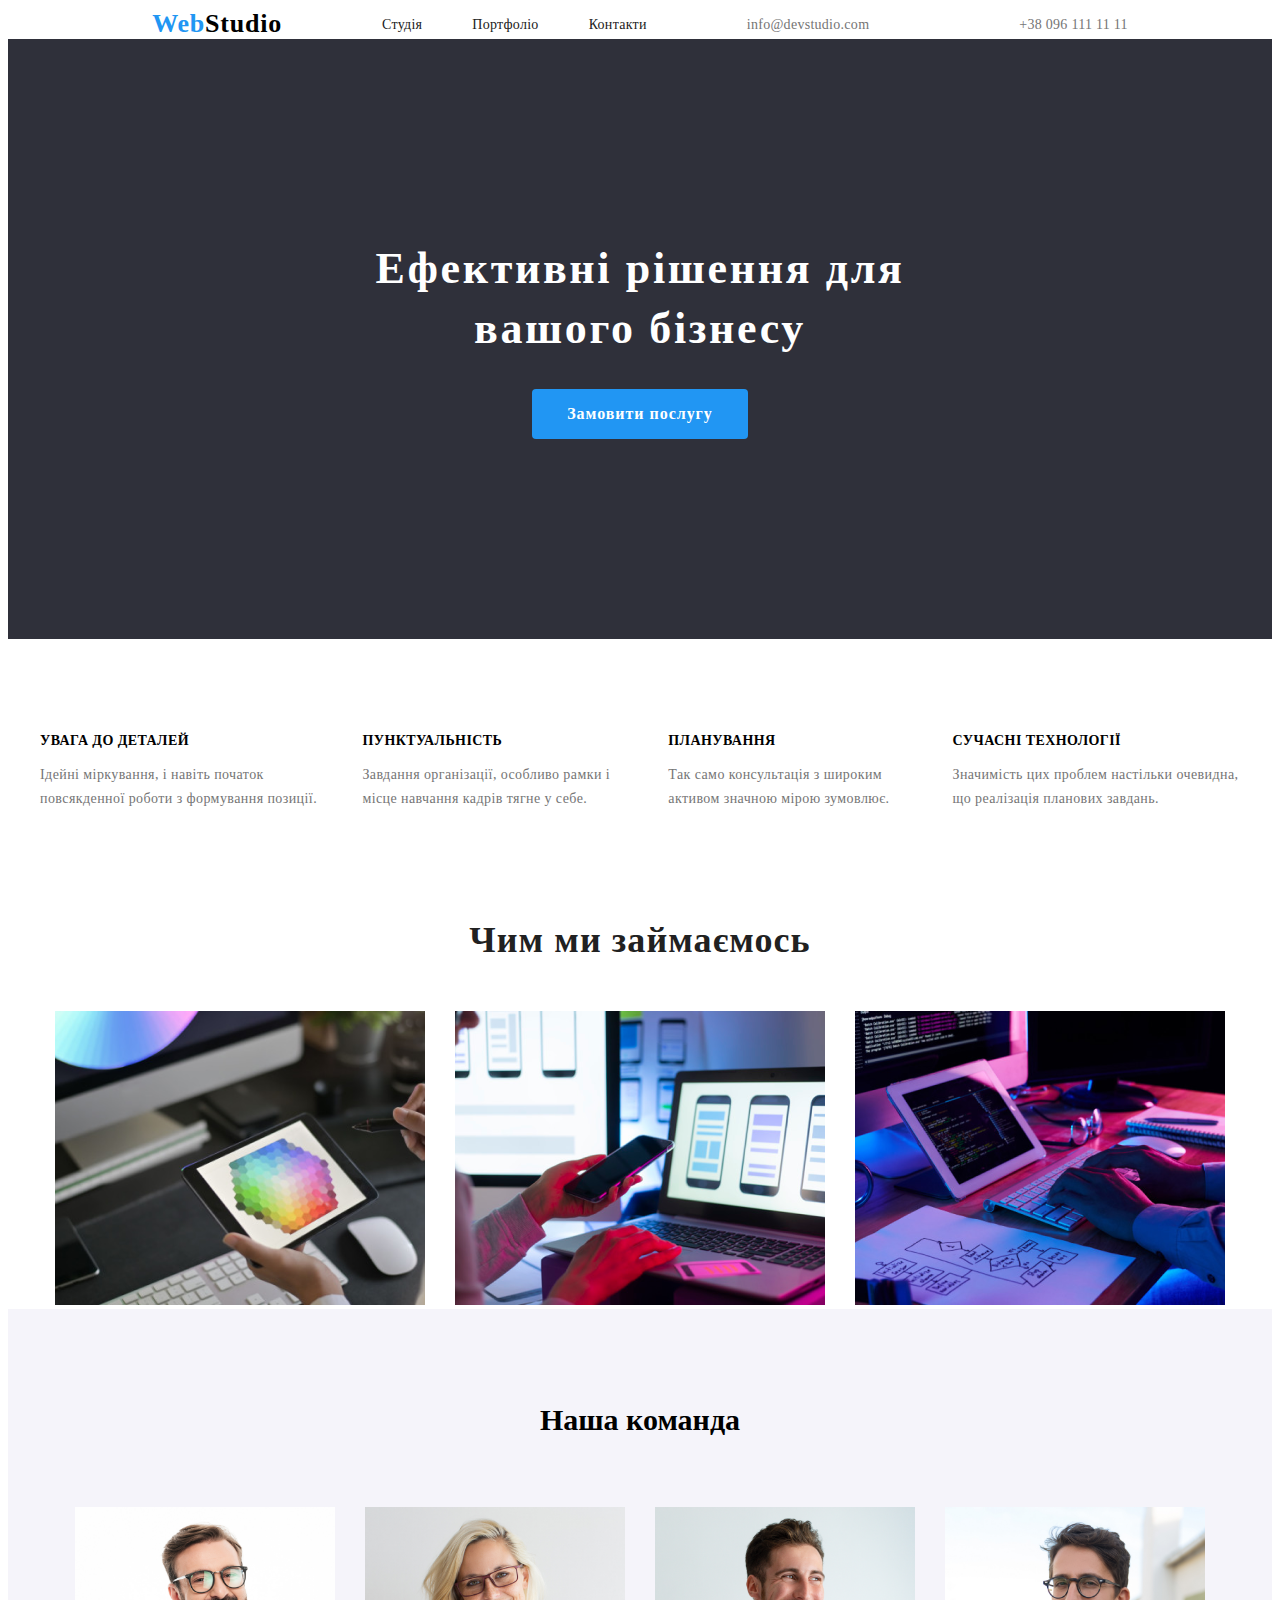
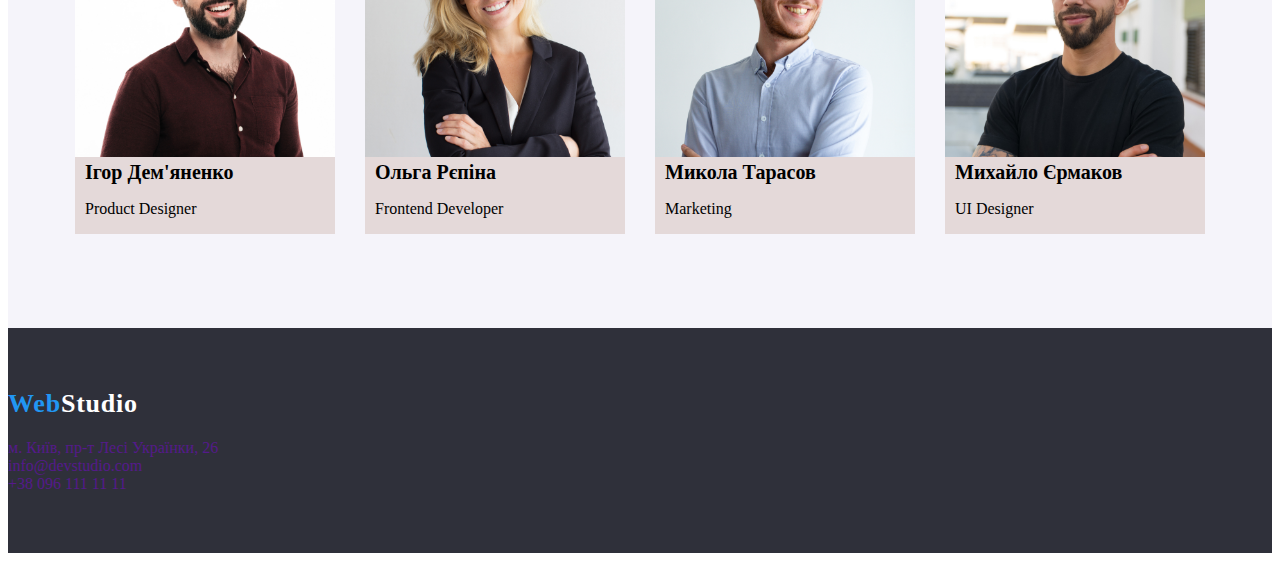
<file: index.html>
<!DOCTYPE html>
<html lang="en">
<head>
    <meta charset="UTF-8">
    <meta name="viewport" content="width=device-width, initial-scale=1.0">
    <title>Document</title>
    <link rel="stylesheet" href="./style.css">
</head>
<body>
    <header>
        <a class="logo" href="">Web<span class="header-logo">Studio</span></a>
        <nav class="nav">
            <ul class="nav-list">
                <li class="nav-list-item"><a class="nav-list-link" href="">Студія</a></li>
                <li class="nav-list-item"><a class="nav-list-link" href="./portfolio.html">Портфоліо</a></li>
                <li class="nav-list-item"><a class="nav-list-link"href="">Контакти</a></li>
            </ul>
        </nav>
        <ul class="contacts-list">
            <li class="contacts-list-item"><a class="contacts-list-link" href="">info@devstudio.com</a></li>
            <li class="contacts-list-item"><a class="contacts-list-link" href="">+38 096 111 11 11</a></li>
        </ul>
    </header>
        <main>
            <section class="section-hero">
                <h1 class="section-hero-title">Ефективні рішення для вашого бізнесу</h1>
                <button class="section-hero-btn">Замовити послугу</button>
            </section>
            <section class="section-features">
               <ul class="features-list">
                <li class="features-list-item">
                    <h3 class="features-list-title">УВАГА ДО ДЕТАЛЕЙ</h3>
                    <p class="features-list-text">Ідейні міркування, і навіть початок повсякденної роботи з формування позиції.</p>
                </li>
                <li class="features-list-item">
                    <h3 class="features-list-title">ПУНКТУАЛЬНІСТЬ</h3>
                    <p class="features-list-text">Завдання організації, особливо рамки і місце навчання кадрів тягне у себе.</p>
                </li>
                <li class="features-list-item">
                    <h3 class="features-list-title">ПЛАНУВАННЯ</h3>
                    <p class="features-list-text">Так само консультація з широким активом значною мірою зумовлює.</p>
                </li>
                <li class="features-list-item">
                    <h3 class="features-list-title">СУЧАСНІ ТЕХНОЛОГІЇ</h3>
                    <p class="features-list-text">Значимість цих проблем настільки очевидна, що реалізація планових завдань.</p>
                </li>
               </ul> 
            </section>
            <section class="section-work"> 
                <h3 class="work-title">Чим ми займаємось</h3>
                <ul class="work-list">
                    <li class="work-list-item"><img class="work-list-img" src="./images/img (2).png" alt=""></li>
                    <li class="work-list-item"><img class="work-list-img" src="./images/img (1).png" alt=""></li>
                    <li class="work-list-item"><img class="work-list-img" src="./images/img.png" alt=""></li>
                </ul> 
            </section>
            <section class="section-team">
                <h3 class="team-title">Наша команда</h3>
                <ul class="team-list">
                    <li class="team-list-item">
                        <img class="team-list-img" src="./img.jpg" alt="">
                        <h5 class="team-list-title">Ігор Дем'яненко</h5>
                        <p class="team-list-text">Product Designer</p>
                    </li>
                    <li class="team-list-item">
                        <img class="team-list-img" src="img (1).jpg" alt="">
                        <h5 class="team-list-title">Ольга Рєпіна</h5>
                        <p class="team-list-text">Frontend Developer</p>
                    </li>
                    <li class="team-list-item">
                        <img class="team-list-img" src="./img (2).jpg" alt="">
                        <h5 class="team-list-title">Микола Тарасов</h5>
                        <p class="team-list-text">Marketing</p>
                    </li>
                    <li class="team-list-item">
                        <img class="team-list-img" src="./img (3).jpg" alt="">
                        <h5 class="team-list-title">Михайло Єрмаков</h5>
                        <p class="team-list-text">UI Designer</p>
                    </li>
                </ul>
            </section>
        </main>
   <footer class="footer">
    <a class="logo">Web<span class="footer-logo">Studio</span></a>
    <address class="address">
        <ul class="address-list">
       <li class="address-list-item"><a class="address-list-link" href="">м. Київ, пр-т Лесі Українки, 26</a></li>
       <li class="address-list-item"><a class="address-list-link" href="">info@devstudio.com</a></li>
       <li class="address-list-item"><a class="address-list-link" href="">+38 096 111 11 11</a></li>
    </ul>
    </address>
   </footer>
</body>
</html>
</file>
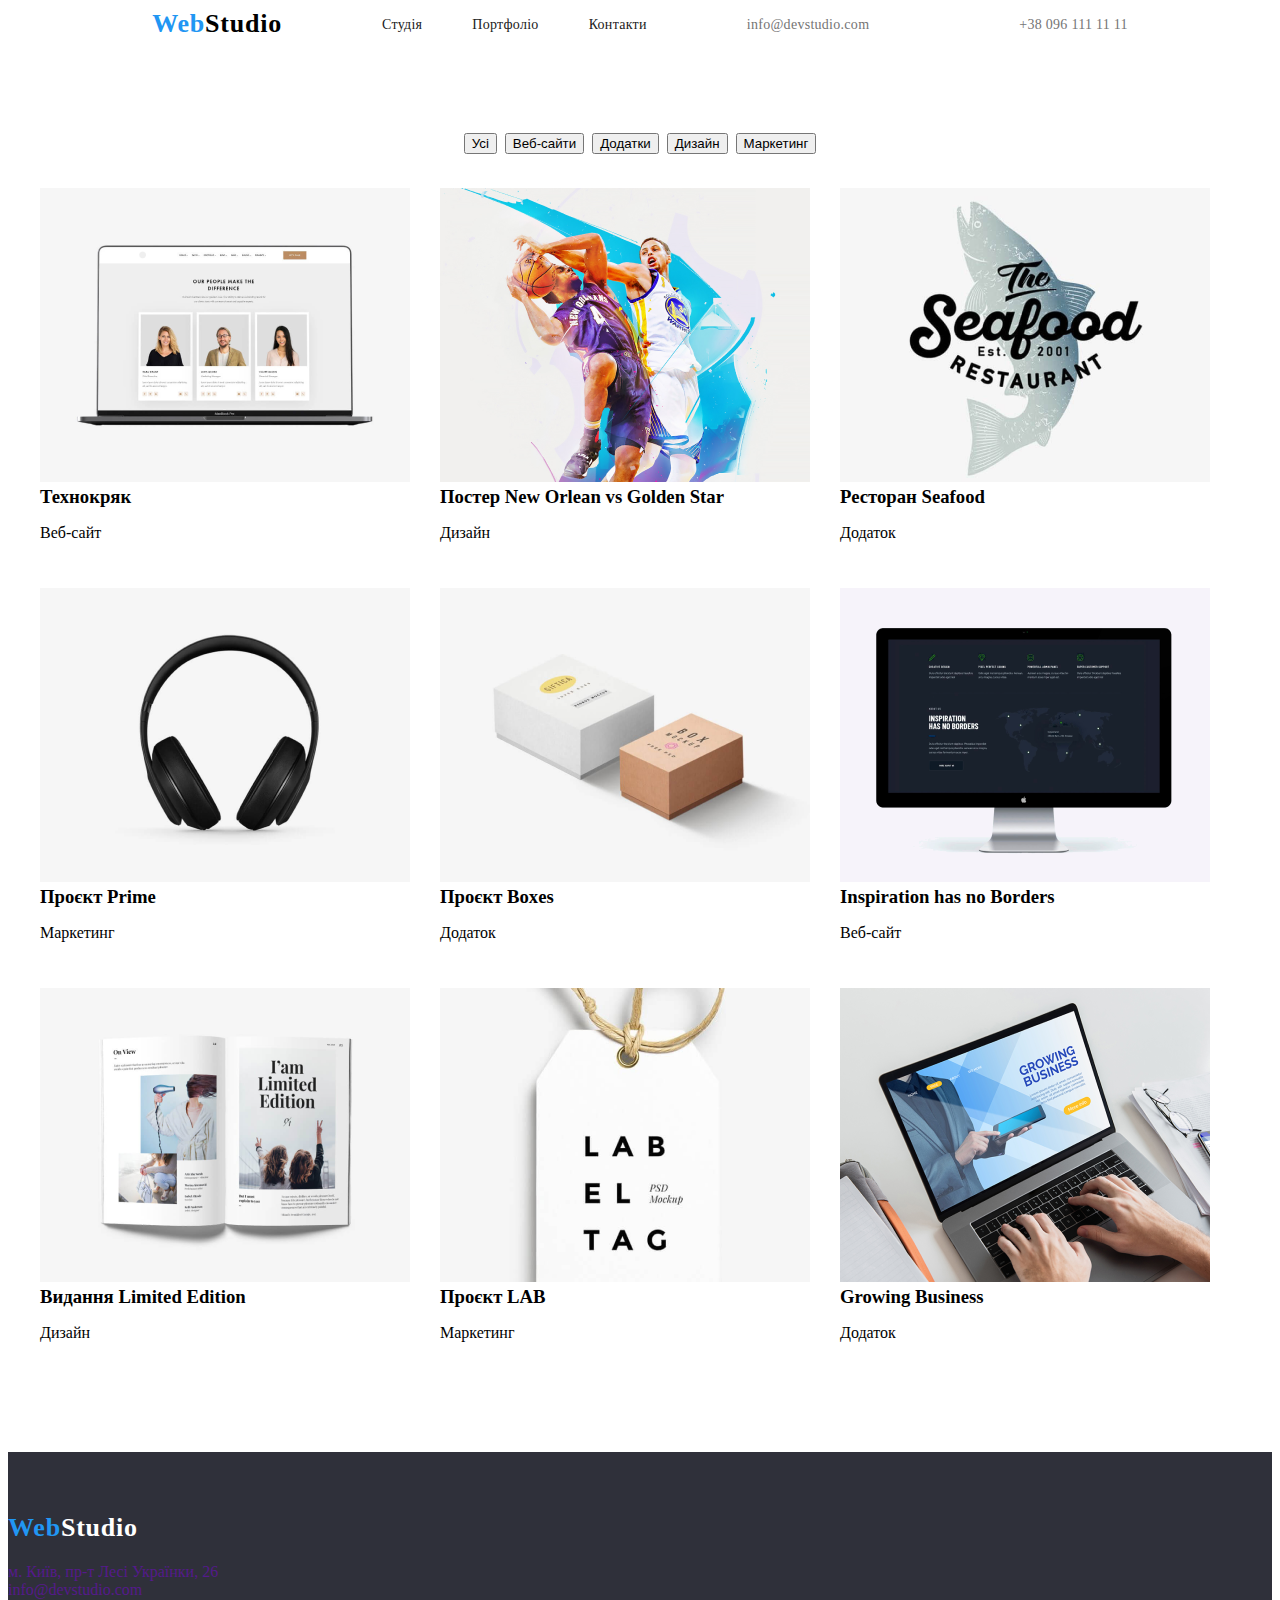
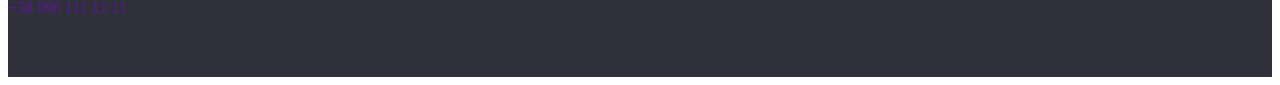
<file: portfolio.html>
<!DOCTYPE html>
<html lang="en">
<head>
    <meta charset="UTF-8">
    <meta name="viewport" content="width=device-width, initial-scale=1.0">
    <title>Document</title> 
    <link rel="stylesheet" href="./style.css">
</head>
<body>
    <header>
        <a class="logo" href="index.html">Web<span class="header-logo">Studio</span></a>
        <nav class="nav">
            <ul class="nav-list">
                <li class="nav-list-item"><a class="nav-list-link" href="">Студія</a></li>
                <li class="nav-list-item"><a class="nav-list-link" href="./portfolio.html">Портфоліо</a></li>
                <li class="nav-list-item"><a class="nav-list-link"href="">Контакти</a></li>
            </ul>
        </nav>
        <ul class="contacts-list">
            <li class="contacts-list-item"><a class="contacts-list-link" href="">info@devstudio.com</a></li>
            <li class="contacts-list-item"><a class="contacts-list-link" href="">+38 096 111 11 11</a></li>
        </ul>
    </header>
    <main>
        <section class="portfolio-section">
            <ul class="filters-list">
             <li class="filters-list-btn"><button class="filters-list-btn">Усі</button></li>
             <li class="filters-list-btn"><button class="filters-list-btn">Веб-сайти</button></li>
             <li class="filters-list-btn"><button class="filters-list-btn">Додатки</button></li>
             <li class="filters-list-btn"><button class="filters-list-btn">Дизайн</button></li>
             <li class="filters-list-btn"><button class="filters-list-btn">Маркетинг</button></li>   
            </ul>
            <ul class="portfolio-list">
                <li class="">
                    <img class="" src="images/img (3).png" alt="">
                    <h3 class="">Технокряк</h3>
                    <p class="">Веб-сайт</p>
                </li>
                <li class="">
                    <img class="" src="images/img (4).png" alt="">
                    <h3 class="">Постер New Orlean vs Golden Star</h3>
                    <p class="">Дизайн</p>
                </li>
                <li class="">
                    <img class="" src="images/img (5).png" alt="">
                    <h3 class="">Ресторан Seafood</h3>
                    <p class="">Додаток</p>
                </li>
                <li class="">
                    <img class="" src="images/img (6).png" alt="">
                    <h3 class="">Проєкт Prime</h3>
                    <p class="">Маркетинг</p>
                </li>
                <li class="">
                    <img class="" src="images/img (7).png" alt="">
                    <h3 class="">Проєкт Boxes</h3>
                    <p class="">Додаток</p>
                </li>
                <li class="">
                    <img class="" src="images/img (8).png" alt="">
                    <h3 class="">Inspiration has no Borders</h3>
                    <p class="">Веб-сайт</p>
                </li>
                <li class="">
                    <img class="" src="images/img (9).png" alt="">
                    <h3 class="">Видання Limited Edition</h3>
                    <p class="">Дизайн</p>
                </li>
                <li class="">
                    <img class="" src="images/img (10).png" alt="">
                    <h3 class="">Проєкт LAB</h3>
                    <p class="">Маркетинг</p>
                </li>
                <li class="">
                    <img class="" src="images/img (11).png" alt="">
                    <h3 class="">Growing Business</h3>
                    <p class="">Додаток</p>
                </li>
            </ul>
        </section>
    </main>
    <footer class="footer">
        <a class="logo"> Web<span class="footer-logo">Studio</span></a>
        <address class="address">
            <ul class="address-list">
           <li class="address-list-item"><a class="address-list-link" href="">м. Київ, пр-т Лесі Українки, 26</a></li>
           <li class="address-list-item"><a class="address-list-link" href="">info@devstudio.com</a></li>
           <li class="address-list-item"><a class="address-list-link" href="">+38 096 111 11 11</a></li>
        </ul>
        </address>
       </footer>
</body>
</html>
</file>
<file: style.css>
a{
    text-decoration: none;
}
ul{
    list-style: none;
}
.nav-list-link{
font-family: Roboto;
font-size: 14px;
font-weight: 500;
line-height: 16px;
letter-spacing: 0.02em;
color: #212121;
}
.logo{
    font-family: Raleway;
font-size: 26px;
font-weight: 700;
line-height: 31px;
letter-spacing: 0.03em;
color: #2196F3;
margin-right: 100px;
}
.header-logo{
    color: #000000;
}
.contacts-list-link{
    font-family: Roboto;
font-size: 14px;
font-weight: 500;
line-height: 16px;
letter-spacing: 0.02em;
color: #757575;
}
.contacts-list-link:hover,.nav-list-link:hover{
    color: #2196F3;
    
}
header{
    display: flex;
    justify-content: center;
align-items: center;
}
.nav-list,.contacts-list{
    display: flex;
    gap: 50px;
}
.section-hero{
    background: #2F303A;
    padding-top: 200px;
    padding-bottom: 200px;
}
.section-hero-title{
    font-family: Roboto;
font-size: 44px;
font-weight: 900;
line-height: 60px;
letter-spacing: 0.06em;
text-align: center;
color: #FFFFFF;
width: 696px;
margin: 0 auto;

}
.section-hero-btn{
    width: 216px;
    height: 50px;
    border-radius: 4px;
    background-color: #2196F3;
    font-family: Roboto;
    font-size: 16px;
    font-weight: 700;
    line-height: 30px;
    letter-spacing: 0.06em;
    text-align: center;
    color: #FFFFFF;
    display: block;
    margin: 0 auto;
    border: none;
    margin-top: 30px;
}
.section-features{
    padding-top: 94px;
    padding-bottom: 94px;
}
.features-list{
    display: flex;
    gap: 30px;
    max-width: 1200px;
    margin: 0 auto;
}
.features-list-title{
    font-family: Roboto;
font-size: 14px;
font-weight: 700;
line-height: 16px;
letter-spacing: 0.03em;
}
.features-list-text{
    font-family: Roboto;
font-size: 14px;
font-weight: 400;
line-height: 24px;
letter-spacing: 0.03em;
text-align: left;
color: #757575;

}
ul,h1,h2,h3,h4,h5,h6{
    margin: 0;
    padding:0 ;
}
address{
    font-style: normal;
    margin-top: 20px;
}
.work-list{
    display: flex;
    justify-content: center;
    gap: 30px;
}
.work-title{
    margin-bottom: 50px;
    font-family: Roboto;
font-size: 36px;
font-weight: 700;
line-height: 42px;
letter-spacing: 0.03em;
text-align: center;
color: #212121;
}
.section-team{
    background-color: #F5F4FA;
    padding-top: 94px;
    padding-bottom: 94px;
}
.box{
    max-width: 1200px;
    margin: 0 auto;
}
ul{
    margin: 0;
    padding: 0;

}
.footer-logo{
    color: #FFFFFF;
}
.footer{
    padding-top: 60px;
    padding-bottom: 60px;
    background-color: #2F303A;
}
.team-list{
    background: #F5F4FA;
    display: flex;
    gap: 30px;
    justify-content: center;
}
.team-list-img{
 width: 260px;
}
.team-title{
    display: flex;
    justify-content: center;
    margin-bottom: 70px;
    font-family: Roboto;
    font-size: 30px;
}
.team-list-item{
    background-color: #e4d9d9;
}
.team-list-title{
font-size: 20px;
margin-left: 10px;
}
.team-list-text{
    margin-left: 10px;
}
.contacts-list-item{
    margin-left: 100px;
}
.portfolio-section{
    padding-top:94px ;
    padding-bottom:94px ;
}
.filters-list{
    margin-bottom: 34px;
    display: flex;
    justify-content: center;
    gap: 8px;
}
.portfolio-list{
    display: flex;
    flex-wrap: wrap;
    max-width: 1200px;
    margin: 0 auto;
    gap: 30px;
}
.filters-list-btn:hover{
    background-color: #2196F3;
    color: #FFFFFF;
    cursor: ;
}
</file>
